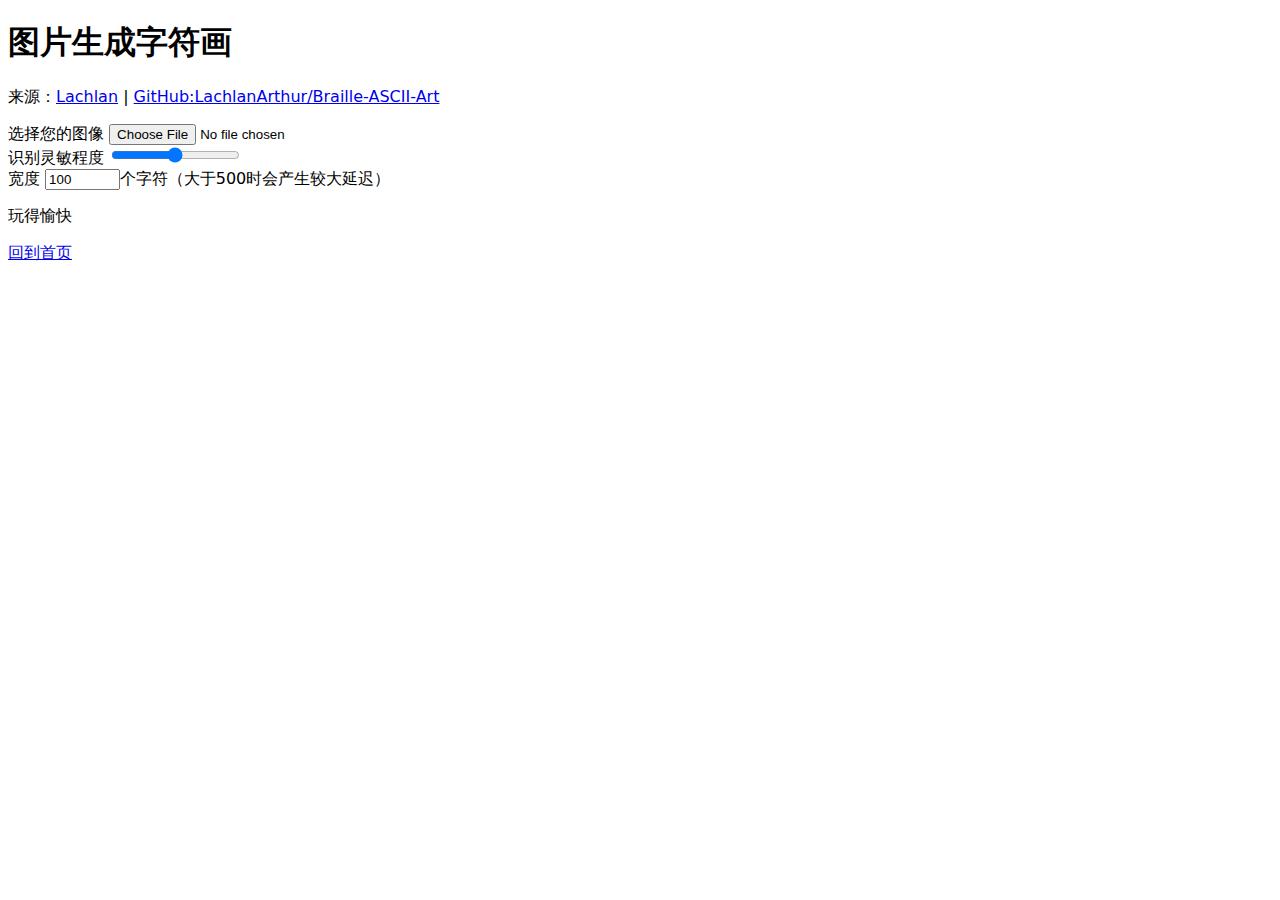
<file: webart/index.html>
<!DOCTYPE html>
<html lang="en">

<head>
	<meta charset="UTF-8">
	<meta name="viewport" content="width=device-width, initial-scale=1.0">
	<meta http-equiv="X-UA-Compatible" content="ie=edge">
	<title>字符画生成</title>
	<link rel="stylesheet" href="styles.css">
</head>

<body>

	<h1>图片生成字符画</h1>
	<p>来源：<a href="https://lach.la">Lachlan</a> | <a href="https://github.com/LachlanArthur/Braille-ASCII-Art">GitHub:LachlanArthur/Braille-ASCII-Art</a></p>

	<label for="filepicker">选择您的图像</label>
	<input type="file" id="filepicker" accept=".png,.jpeg,.jpg">
	<br>
	<label for="threshold">识别灵敏程度</label>
	<input type="range" id="threshold" min="0" max="255" value="127">
	<br>
	<label for="width">宽度</label>
	<input type="number" id="width" value="100" step="10">个字符（大于500时会产生较大延迟）
	<div id="output" contenteditable="true"></div>
	<p>玩得愉快</p>
	<a href="../index.html">回到首页</a>
	<script src="dist/index.js" type="module"></script>

</body>

</html>
</file>
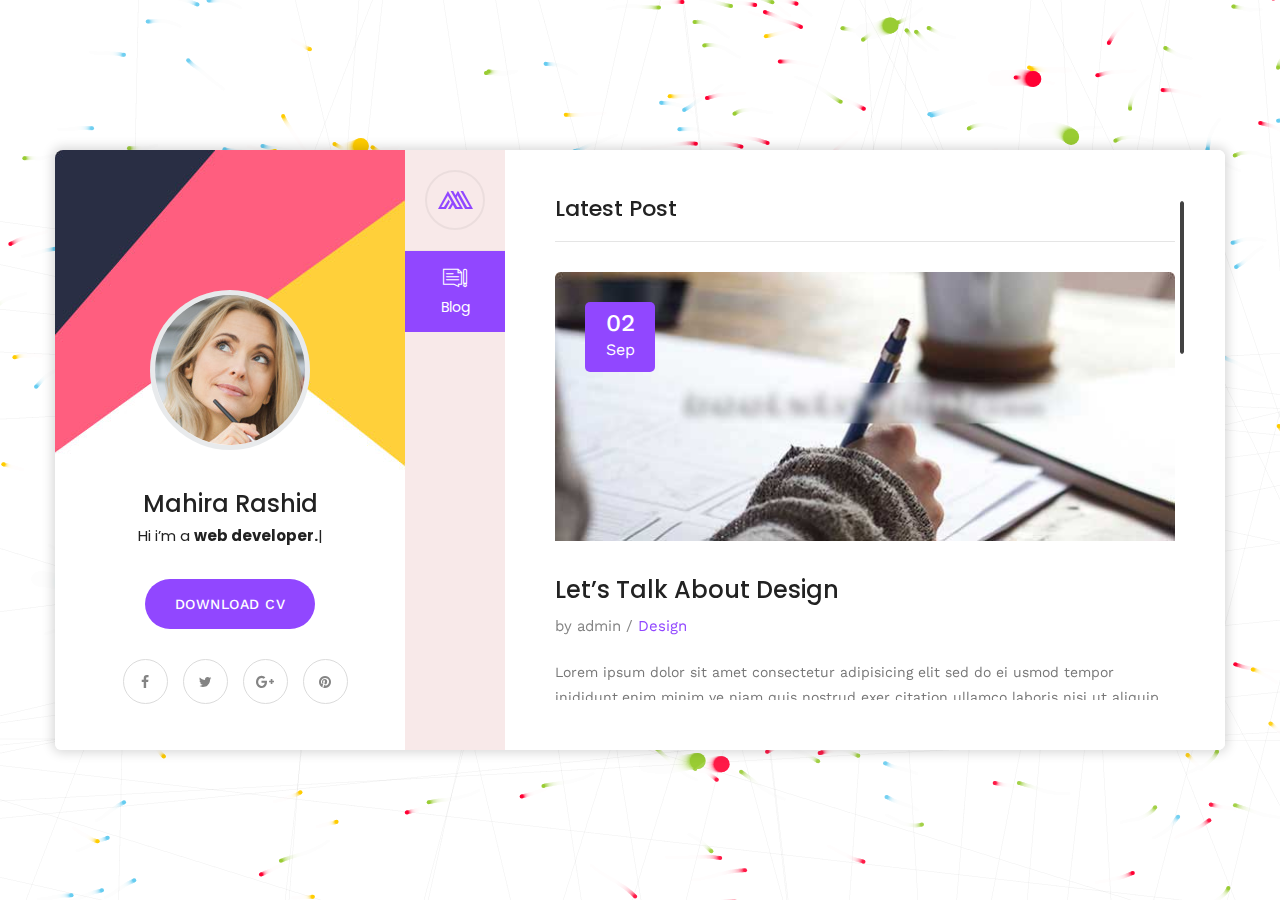
<file: blog-single.html>
﻿<!DOCTYPE html>
<html lang="en">
<head>
<meta charset="utf-8">
<title>Mahira | VCard | CV HTML Template</title>
<!-- Stylesheets -->
<link href="css/bootstrap.css" rel="stylesheet">
<link href="css/style.css" rel="stylesheet">
<link href="css/responsive.css" rel="stylesheet">

<!--Favicon-->
<link rel="shortcut icon" href="images/favicon.png" type="image/x-icon">
<link rel="icon" href="images/favicon.png" type="image/x-icon">
<!-- Responsive -->
<meta http-equiv="X-UA-Compatible" content="IE=edge">
<meta name="viewport" content="width=device-width, initial-scale=1.0, maximum-scale=1.0, user-scalable=0">
<!--[if lt IE 9]><script src="js/html5shiv.js"></script><![endif]-->
<!--[if lt IE 9]><script src="js/respond.js"></script><![endif]-->
</head>

<body>

<div class="page-wrapper default-version">
 	
    <!-- Preloader -->
    <div class="preloader"></div>

    <div class="page-background">
        <div class="image-1"><img src="images/icons/shape/icon-1.png" class="now-in-view" alt=""></div>
        <div class="image-7"><img src="images/icons/shape/icon-7.png" class="now-in-view" alt=""></div>
        <canvas id="canvas"></canvas>
    </div>

    <!-- Mobile menu -->
    <div class="mobile-menu">
        <div class="container">
            <!--Nav Outer-->
            <div class="nav-outer clearfix">
                <div class="logo"><a href="index.html"><img src="images/logo.png" alt=""></a></div>
                <!-- Main Menu -->
                <nav class="main-menu">
                    <div class="navbar-header">
                        <!-- Toggle Button -->      
                        <button type="button" class="navbar-toggle" data-toggle="collapse" data-target=".navbar-collapse">
                            <span class="icon-bar"></span>
                            <span class="icon-bar"></span>
                            <span class="icon-bar"></span>
                        </button>
                    </div>
                    
                    <div class="navbar-collapse collapse scroll-nav clearfix">
                        <ul class="navigation clearfix">
                            
                            <li class="current"><a href="#home">Home</a></li>
                            <li><a href="#about">About</a></li>
                            <li><a href="#resume">Resume</a></li>
                            <li><a href="#services">Services</a></li>
                            <li><a href="#work">Works</a></li>
                            <li><a href="#blog">Blog</a></li>
                            <li><a href="#contact">Contact</a></li>

                         </ul>
                    </div>
                </nav>
                <!-- Main Menu End-->                        
            </div>
            <!--Nav Outer End-->            
        </div>
    </div>
 	
    <div class="card-outer">
        <div class="scroll-box">
            <div class="container" data-animation-in="fadeInLeft" data-animation-out="fadeOutLeft">
                <div class="card-wrapper">
                    <div class="author-info" style="background-image:url(images/background/3.jpg)">
                        <div class="image"><img src="images/resource/user.png" alt=""></div>
                        <div class="author">
                            <h3>Mahira Rashid</h3>
                            <div class="designation">
                                Hi i’m
                                <div class="typing-title">
                                    <p>a <strong>web developer.</strong></p>
                                    <p>a <strong>web Designer.</strong></p>
                                    <p>a <strong>photographer.</strong></p>
                                </div>
                                <span class="typed-title"></span>
                            </div>
                        </div>
                        <div class="link-btn">
                            <a href="#" class="theme-btn btn-style-one">Download CV</a>
                        </div>
                        <ul class="social-icon-two">
                            <li><a href="#"><span class="fa fa-facebook"></span></a></li>
                            <li><a href="#"><span class="fa fa-twitter"></span></a></li>
                            <li><a href="#"><span class="fa fa-google-plus"></span></a></li>
                            <li><a href="#"><span class="fa fa-pinterest"></span></a></li>
                        </ul>
                    </div>
                    <div class="card-inner-box offsetleft">
                        <header class="header">
                            <ul class="main-menu">
                                <li class="home"><a class="logo" href="index.html"><img src="images/logo.png" alt=""></a></li>
                                <li class="active"><a href="#blog"><i class="flaticon-blog"></i>Blog</a></li>
                            </ul>
                        </header>

                        <!-- card item -->
                        <div class="card-blog single-post card-item active" id="blog" style="background-image:url(images/background/2.jpg)">
                            <div class="card-inner">
                                <h4 class="title">Latest Post</h4>
                                <div class="news-block">
                                    <div class="inner-box">
                                        <div class="image">
                                            <img src="images/resource/blog-1.jpg" alt="">
                                        </div>
                                        <div class="date"><strong>02</strong> <br>Sep</div>
                                        <div class="lower-content">
                                            <h4>Let’s Talk About Design</h4>
                                            <div class="post-meta">by admin  /  <span>Design</span></div>
                                            <div class="text">
                                                <p>Lorem ipsum dolor sit amet consectetur adipisicing elit sed do ei usmod tempor inididunt.enim minim ve niam quis nostrud exer citation ullamco laboris nisi ut aliquip ex commodo conse inquat duis aute irure dolor.cepteur sint occaecat cupidatat non proident sunt culpa qui officia deserunt.</p>
                                                <p>Enim ipsam voluptatem quia voluptas sit aspernatur aut odit aut fugit sed quia consequuntur. magni dolores eos ratione voluptatem sequinesc. neque porro quisquam est qui dolorem ipsum quia dolor sit amet consectetur.</p>
                                            </div>
                                        </div>
                                    </div>
                                </div>
                                <!-- share box -->
                                <ul class="share-box">
                                    <li><strong>Tags:</strong></li>
                                    <li><a href="#">Idea,</a></li>
                                    <li><a href="#">Service,</a></li>
                                    <li><a href="#">Growth</a></li>
                                </ul>
                                <!-- Comments Area -->
                                <div class="comments-area">
                                    <div class="group-title"><h2>02 Comments</h2></div>
                                    
                                    <!--Comment Box-->
                                    <div class="comment-box">
                                        <div class="comment">
                                            <div class="author-thumb"><img src="images/resource/author-2.jpg" alt=""></div>
                                            <div class="comment-inner">
                                                <div class="comment-info clearfix"><strong>Neil Roberts</strong><div class="comment-time">26 Nov,2018 At 8:30am</div></div>
                                                <div class="text">Bring to the table win-win survival strategies to ensure proactive domination. At the end of the day, going forward</div>
                                                <a class="comment-reply" href="#"><span class="icon fa fa-mail-reply"></span> Reply</a>
                                            </div>
                                        </div>
                                    </div>
                                    
                                    <!--Comment Box-->
                                    <div class="comment-box">
                                        <div class="comment">
                                            <div class="author-thumb"><img src="images/resource/author-3.jpg" alt=""></div>
                                            <div class="comment-inner">
                                                <div class="comment-info clearfix"><strong>Edward Chapman</strong><div class="comment-time">26 Nov,2018 At 8:30am</div></div>
                                                <div class="text">Bring to the table win-win survival strategies to ensure proactive domination. At the end of the day, going forward</div>
                                                <a class="comment-reply" href="#"><span class="icon fa fa-mail-reply"></span> Reply</a>
                                            </div>
                                        </div>
                                    </div>
                                    
                                </div>
                                <!-- Contact Form -->
                                <div class="contact-form">
                                    <!--Comment Form-->
                                    <form method="post" action="sendemail.php" id="contact-form">
                                        <div class="row clearfix">
                                            
                                            <div class="col-md-6 form-group">
                                                <input type="text" name="username" placeholder="Name" required>
                                            </div>
                                            
                                            <div class="col-md-6 form-group">
                                                <input type="email" name="email" placeholder="Email" required>
                                            </div>

                                            <div class="col-lg-12 col-md-12 form-group">
                                                <textarea name="message" placeholder="Message"></textarea>
                                            </div>
                                            
                                            <div class="col-lg-12 col-md-12 form-group">
                                                <button class="theme-btn btn-style-two" type="submit" name="submit-form">Submit Now </button>
                                            </div>
                                            
                                        </div>
                                    </form>
                                        
                                </div>
                                <!--End Contact Form -->
                            </div>
                        </div>
                        <!-- end item -->

                    </div>
                </div>
                    
            </div>
        </div>
            
    </div>

</div>
<!--End pagewrapper-->


<script src="js/jquery.js"></script> 

<script src="js/bootstrap.min.js"></script>
<script src="js/jquery.mCustomScrollbar.concat.min.js"></script>
<script src="js/owl.js"></script>
<script src="js/wow.js"></script>
<script src="js/appear.js"></script>
<script src="js/jquery.fancybox.js"></script>
<script src="js/element-in-view.js"></script>
<script src="js/knob.js"></script>
<script src="js/validate.js"></script>
<script src="js/mousemoveparallax.js"></script>
<script src="js/pagenav.js"></script>
<script src="js/jquery-type.js"></script>
<script src="js/particle-alone.js"></script>
<script src="js/jquery.nicescroll.min.js"></script>
<script src="js/script.js"></script>

<!--Google Map APi Key-->
<script src="http://ditu.google.cn/maps/api/js?key=AIzaSyATY4Rxc8jNvDpsK8ZetC7JyN4PFVYGCGM"></script>
<script src="js/gmaps.js"></script>
<script src="js/map-script.js"></script>
<!--End Google Map APi-->

</body>
</html>
</file>
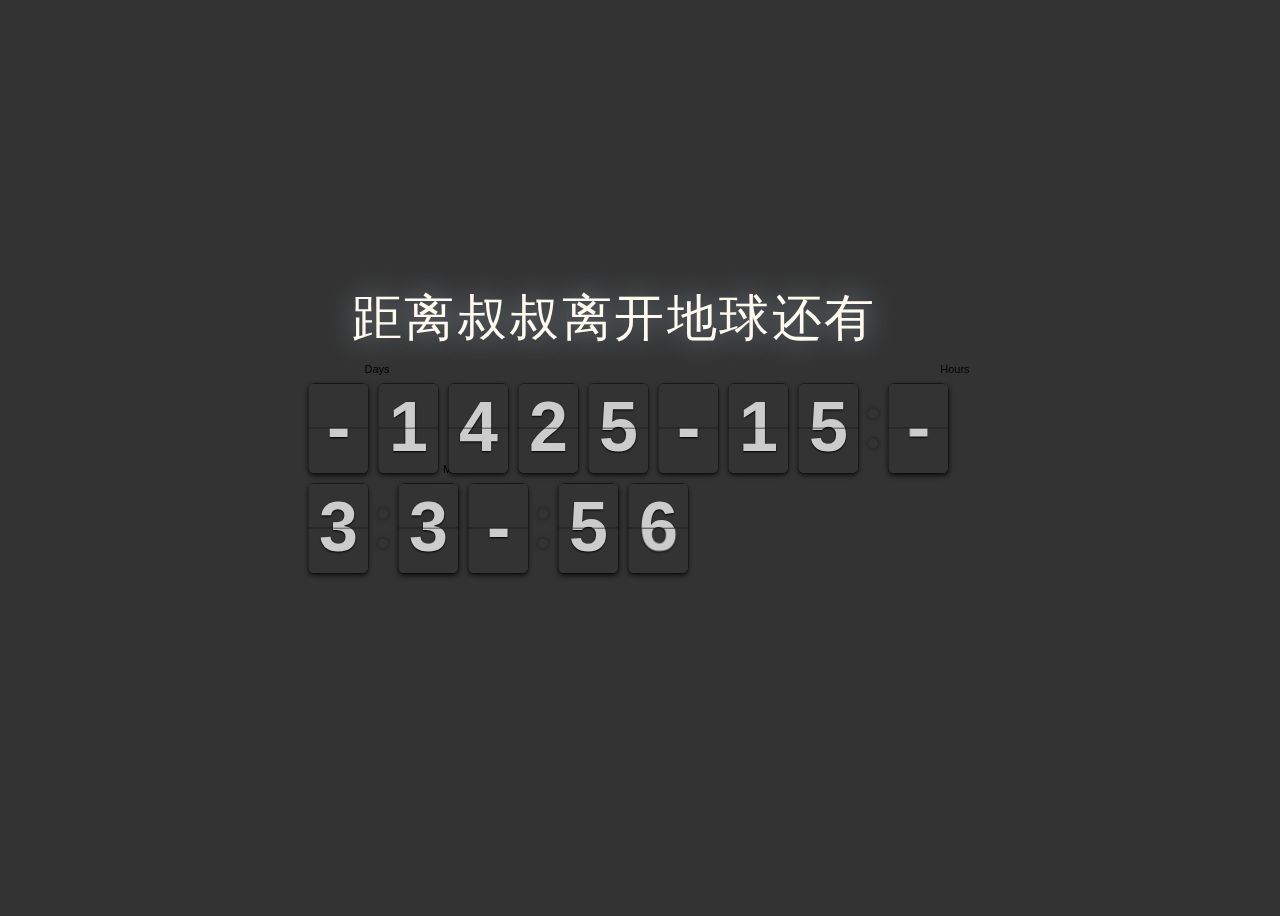
<file: clock/clock.html>
﻿<html>
 <head> 
  <link rel="stylesheet" href="./css/www.lookcos.cn.css" /> 
  <script src="./js/jquery.min.js"></script> 
  <script src="./js/www.lookcos.cn.js"></script> 
 </head> 
 <body scroll="no"> 
  <div id="clock"> 
   <p style="color:fffaf0;" class="time">距离叔叔离开地球还有</p> 
   <script type="text/javascript">
		var myDate = new Date();
		var	nowyear=myDate.getFullYear()+1;
		document.getElementById('te').innerHTML=nowyear; 
	</script> 
   <p class="date"> </p>
   <div class="clock" style="margin:2em;"></div> 
   <p></p> 
   <p><font face="arial" color="red"></font></p>
   <p class="Author"><font face="arial" color="red"></font></p>
   <p></p> 
  </div> 
  <script type="text/javascript">
		
		
			var clock;

			$(document).ready(function() {
				var myDate = new Date();
				var	year=2022,month=9,day=1;
			
				var currentDate = new Date();
				var futureDate = new Date(year, month-1, day, 8.5); 
				var diff = futureDate.getTime() / 1000 - currentDate.getTime() / 1000;
				clock = $('.clock').FlipClock(diff, {
					clockFace: 'DailyCounter',
					countdown: true
				});
			});
		</script>  
 </body>
</html>
</file>
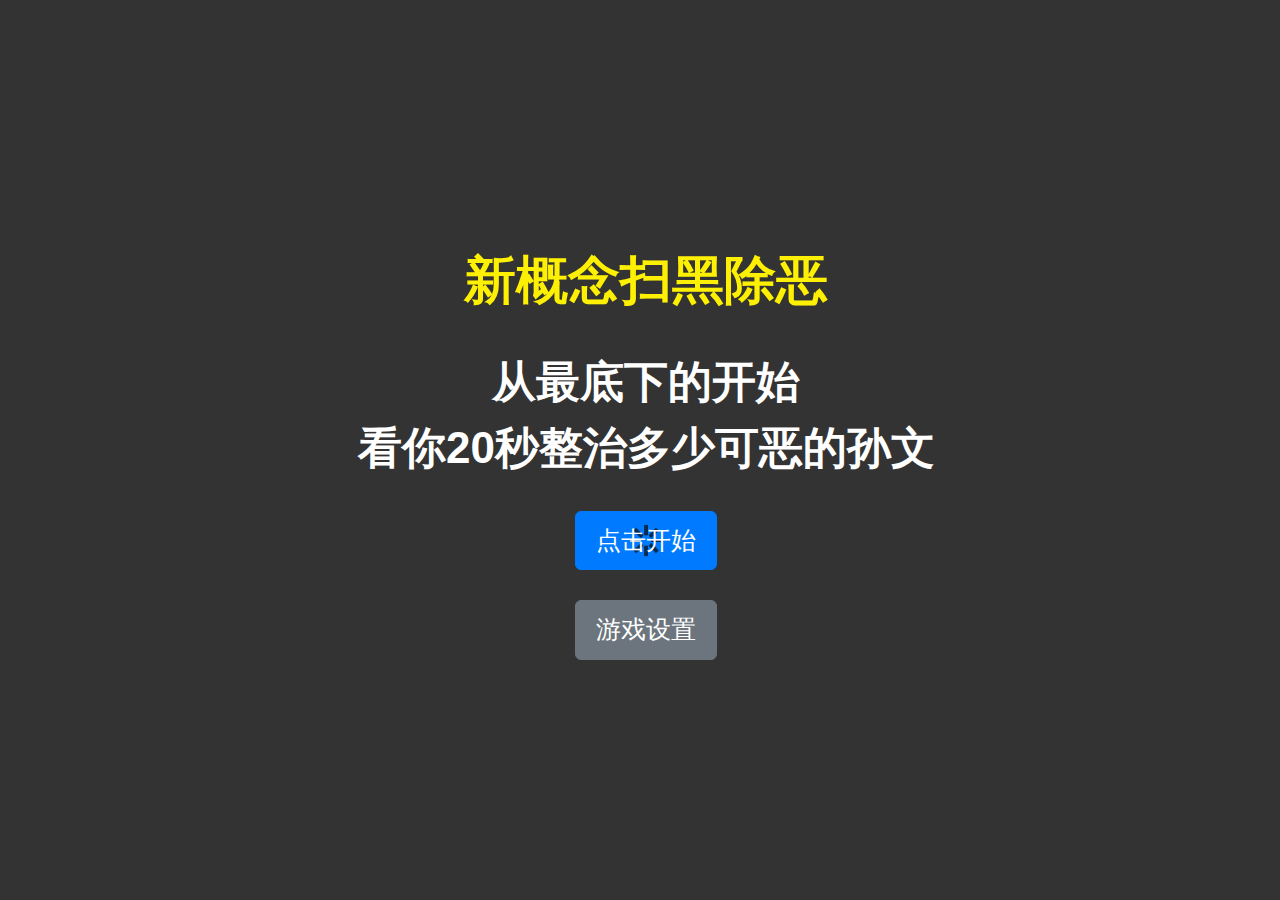
<file: kill/kill.html>
<!DOCTYPE html>
<html>

<head>
    <title>KO孙文！！！</title>
    <meta itemprop="name" content="KO孙文！！！" />
    <meta itemprop="description" content="新概念音游" />
    <meta charset="utf-8" />
    <meta name="viewport" content="initial-scale=1, user-scalable=no, minimum-scale=1.0, maximum-scale=1.0, width=device-width,target-densitydpi=device-dpi" />
    <link rel="stylesheet" href="https://stackpath.bootstrapcdn.com/bootstrap/4.3.1/css/bootstrap.min.css" integrity="sha384-ggOyR0iXCbMQv3Xipma34MD+dH/1fQ784/j6cY/iJTQUOhcWr7x9JvoRxT2MZw1T" crossorigin="anonymous">
    <link href="./static/index.css" rel="stylesheet" type="text/css">
    <script src="https://pv.sohu.com/cityjson?ie=utf-8"></script>
    <script src="https://code.createjs.com/1.0.0/createjs.min.js"></script>
    <script src="https://passport.cnblogs.com/scripts/jsencrypt.min.js"></script>
    <script src="./static/index.js"></script>
</head>

<body onLoad="init()" oncontextmenu=self.event.returnValue=false>
    <div id="GameScoreLayer" class="BBOX SHADE bgc1" style="display:none;">
        <div style="padding:5%;margin-top: 200px;background-color: rgba(125, 181, 216, 0.3);">
            <div id="GameScoreLayer-text"></div>
            <div id="GameScoreLayer-score" style="margin:10px 0;">得分</div>
            <div id="GameScoreLayer-bast">最佳</div>
            <button type="button" class="btn btn-secondary btn-lg" onclick="replayBtn()">重来</button>
            <button type="button" class="btn btn-secondary btn-lg" onclick="window.location.href='https://github.com/arcxingye/EatKano'">开源</button>
        </div>
    </div>
    </div>
    <div id="welcome" class="SHADE BOX-M">
        <div class="welcome-bg FILL"></div>
        <div class="FILL BOX-M" style="position:absolute;top:0;left:0;right:0;bottom:0;z-index:5;">
            <div style="margin:0 8% 0 9%;">
                <div style="font-size:2.6em; color:#FEF002;">新概念扫黑除恶</div><br />
                <div id="desc" style="display: block;font-size:2.2em; color:#fff; line-height:1.5em;">
                    从最底下的开始<br />
                    看你20秒整治多少可恶的孙文<br />
                </div>
                <br />
                <div id="btn_group" style="display: block;">
                    <button type="button" id="ready-btn" class="btn btn-primary loading btn-lg">点击开始</button>
                    <br /><br />
                    <button type="button" class="btn btn-secondary btn-lg" onclick="show_setting()">游戏设置</button>
                </div>
                <div id="setting" style="display: none;">
                    <div class="container mb-3">
                        <input type="button" class="btn btn-secondary btn-lg" onclick="getClickBeforeImage()" value="设置点击前的图" style="left: 0">
                        <input type="file" id="click-before-image" accept="image/*" style="display: none;" onchange="saveClickBeforeImage()">
                        <input type="button" class="btn btn-secondary btn-lg" onclick="getClickAfterImage()" value="设置点击后的图" style="right: 0">
                        <input type="file" id="click-after-image" accept="image/*" style="display: none;" onchange="saveClickAfterImage()">
                    </div>
                    <div class="input-group mb-3">
                        <div class="input-group-prepend">
                            <span class="input-group-text" id="basic-addon1">标题</span>
                        </div>
                        <input type="text" id="title" class="form-control" placeholder="吃掉小鹿乃">
                    </div>
                    <div class="input-group mb-3">
                        <div class="input-group-prepend">
                            <span class="input-group-text" id="basic-addon1">按键</span>
                        </div>
                        <input type="text" id="keyboard" class="form-control" maxlength=4 placeholder="默认为DFJK">
                    </div>
                    <!-- 此为无排行榜版本，隐藏了名字留言 -->
                    <div class="input-group mb-3" style="display: none;">
                        <div class="input-group-prepend">
                            <span class="input-group-text" id="basic-addon1">名字</span>
                        </div>
                        <input type="text" id="username" class="form-control" maxlength=8 placeholder="用于纪录排行(特殊字符会被过滤)">
                    </div>
                    <div class="input-group mb-3" style="display: none;">
                        <div class="input-group-prepend">
                            <span class="input-group-text" id="basic-addon1">留言</span>
                        </div>
                        <input type="text" id="message" class="form-control" maxlength=50 placeholder="禁广告/脏话(本项可不填)">
                    </div>
                    <button type="button" class="btn btn-secondary btn-lg" onclick="show_btn();save_cookie();">完成</button>
                </div>
            </div>
        </div>
    </div>
</body>

</html>
</file>
<file: webart/styles.css>
body {
	font-family: -apple-system, system-ui, BlinkMacSystemFont, "Segoe UI", "Roboto", "Helvetica Neue", Arial, sans-serif;
}

#width {
	width: 5em;
}

#output {
	font: normal 12px/1.1em monospace;
	display: none;
	margin: 1em 0;
	white-space: nowrap;
}

	#output > span {
		display: inline-block;
		width: 0.5em;
	}
</file>
<file: css/responsive.css>
@media only screen and (max-width: 1900px){

	.page-wrapper{
		overflow:hidden;
	}
}


@media only screen and (min-width: 1200px){
	.container {
		padding: 0px;
	}
}

@media only screen and (max-width: 1200px){

}

@media only screen and (max-width: 1199px) and (min-width: 768px){
	.author-info {
		left: 15px;
	}
}

@media only screen and (max-width: 1199px){
	.main-menu .navbar-collapse {
	   max-height:300px;
	   float:none;
	   width:100%;
	   padding:10px 0px 0px;
	   border:none;
	   margin:0px 0px 15px;
	   -ms-border-radius:3px;
	   -moz-border-radius:3px;
	   -webkit-border-radius:3px;
	   -o-border-radius:3px;
	   border-radius:3px;
	   box-shadow:none;
	}

	.main-menu .collapse.in,
	.main-menu .collapsing{
		padding:10px 0px 0px;
		border:none;
		margin:0px 0px 15px;
		-ms-border-radius:3px;
		-moz-border-radius:3px;
		-webkit-border-radius:3px;
		-o-border-radius:3px;
		border-radius:3px;
		box-shadow:none;	
		background: #333;
	}

	.main-menu .navbar-header{
		position:relative;
		float:none;
		display:block;
		width:100%;
		right:0px;
		padding: 10px 0;
		text-align: right;
	}
	
	.main-menu .navbar-header .navbar-toggle{
		display:inline-block;
		z-index:20;
		border:1px solid #9147ff;
		float:none;
		margin:0px 0px 0px 0px;
		border-radius:0px;
		background:#9147ff;
	}
	
	.main-menu .navbar-header .navbar-toggle .icon-bar{
		background:#ffffff;	
	}
	
	.main-menu .navbar-collapse > .navigation{
		margin:0px !important;
		width:100% !important;
		border-top:none;
		padding: 15px 0;
		background: #333;
	}
	
	.main-menu .navbar-collapse > .navigation > li{
		margin:0px !important;
		float:none !important;
		padding:0px !important;
		width:100%;
	}
	
	.main-menu .navigation > li > a,
	.main-menu .navigation > li > ul:before{
		border:none;	
	}
	
	.main-menu .navbar-collapse > .navigation > li > a{
		padding:10px 10px !important;
		border:none !important;
		font-size: 16px !important;
		font-weight: 500;
	}
	
	.main-menu .navigation li.dropdown > a:after,
	.main-menu .navigation > li.dropdown > a:before,
	.main-menu .navigation > li > ul > li > a::before,
	.main-menu .navigation > li > ul > li > ul > li > a::before{
		color:#ffffff !important;
		right:15px;
		font-size:16px;
		display:none !important;
	}
	
	.main-menu .navbar-collapse > .navigation > li > ul,
	.main-menu .navbar-collapse > .navigation > li > ul > li > ul{
		position:relative;
		border:none;
		float:none;
		visibility:visible;
		opacity:1;
		display:none;
		margin:0px;
		left:auto !important;
		right:auto !important;
		top:auto !important;
		padding:0px;
		outline:none;
		width:100%;
		background:#333333;
		-webkit-border-radius:0px;
		-ms-border-radius:0px;
		-o-border-radius:0px;
		-moz-border-radius:0px;
		border-radius:0px;
		transition:none !important;
		-webkit-transition:none !important;
		-ms-transition:none !important;
		-o-transition:none !important;
		-moz-transition:none !important;
	}
		
	.main-menu .navbar-collapse > .navigation > li > ul,
	.main-menu .navbar-collapse > .navigation > li > ul > li > ul{
		border-top:1px solid rgba(255,255,255,1) !important;	
	}
	
	.main-menu .navbar-collapse > .navigation > li,
	.main-menu .navbar-collapse > .navigation > li > ul > li,
	.main-menu .navbar-collapse > .navigation > li > ul > li > ul > li{
		border-bottom:none;
		opacity:1 !important;
		top:0px !important;
		left:0px !important;
		visibility:visible !important;
	}
	
	.main-menu .navbar-collapse > .navigation > li > ul > li:first-child,
	.main-menu .navbar-collapse > .navigation > li > ul > li > ul > li:first-child{
		border-top:none !important;	
	}
	
	.main-menu .navbar-collapse > .navigation > li:first-child{
		border:none;	
	}
	
	.main-menu .navbar-collapse > .navigation > li > a,
	.main-menu .navbar-collapse > .navigation > li > ul > li > a,
	.main-menu .navbar-collapse > .navigation > li > ul > li > ul > li > a{
		padding: 10px 25px !important;
		line-height:22px;
		color:#ffffff;
		background:#333333;
		text-align:left;
		display: block;
	}
	
	.main-menu .navbar-collapse > .navigation > li > a:hover,
	.main-menu .navbar-collapse > .navigation > li > a:active,
	.main-menu .navbar-collapse > .navigation > li > a:focus{
		background:#9147ff;
	}
	
	.main-menu .navbar-collapse > .navigation > li:hover > a,
	.main-menu .navbar-collapse > .navigation > li > ul > li:hover > a,
	.main-menu .navbar-collapse > .navigation > li > ul > li > ul > li:hover > a,
	.main-menu .navbar-collapse > .navigation > li.current > a,
	.main-menu .navbar-collapse > .navigation > li.current-menu-item > a{
		background:#333333;
		color:#9147ff !important;
	}
	
	.main-menu .navbar-collapse > .navigation li.dropdown .dropdown-btn,
	.header-style-two .nav-outer .btn-outer{
		display:block;
	}
	
	.main-menu .navbar-collapse > .navigation li.dropdown:after,
	.main-menu .navigation > li > ul:before,
	.main-slider .bordered-layer,
	.featured-block-two .inner-box .number,
	.testimonial-section .owl-nav,
	.main-slider .text br{
		display:none !important;	
	}
	
	.fixed-header .info-options,
	.testimonial-section .owl-carousel{
		padding:0px !important;
	}
	.navbar-collapse.collapse {
		display: none !important;
	}
	.navbar-collapse.collapse.in {
		display: block !important;
	}
	.navbar-collapse.collapse {
	    height: auto!important;
	    padding-bottom: 0;
	    overflow-y: scroll !important;
	    overflow-x: visible!important;
	}
	
	/**/
	.card-outer .card-wrapper {
	    background: transparent;
	}
	.default-version .card-outer .card-wrapper {
		box-shadow: none;
	}
	.parallax-container {
		display: none;
	}
	.card-outer {
		position: relative;
		display: block;
		padding-top: 15px;
	}
	.card-outer .card-inner-box.offsetleft {
		margin-left: 0px;
	}
	.author-info {
		position: relative;
		display: none;
	}
	.card-inner-box .card-item {
	    left:  0!important;
	    position: relative;
	    background-color: #fff;
	    padding-left: 0;
	    padding-right: 0;
	    max-width: 100%;
	}

	.header {
		display: none;
	    bottom:  inherit;
	    background: white;
	    top: 8px;
	}

	.header ul li a.logo {margin: 0;height:  inherit;width:  inherit;border-radius:  inherit;line-height: 61px;padding: 9.5px 0px;border:  0px;}

	.header ul li {
	    border-bottom: 0px;
	    display:  inline-block;
	    vertical-align:  middle;
	    margin-bottom: 5px;
	}

	.header ul li:before {
	    display: none;
	}

	.header ul li.active a.logo {
	    background-color: #f8e9e9;
	}
	.card-outer .card-inner-box {
		margin-top: 65px;
		background: transparent;
		
	}
	.card-outer .card-inner-box.offsetleft {
		transform: translate(0px);
	}
	.card-inner-box .card-item {
	    opacity: 1 !important;
	    visibility: visible !important;
	    z-index: 10;
	    animation-name: none;
	    border-top-left-radius: 6px !important;
	    border-bottom-left-radius: 6px !important;
	}
	.page-background #canvas {
		display: none;
	}
	.contact-form {
	    position: relative;
	}
	.mobile-menu {
		display: block;
	}
	.card-item .card-inner {
		overflow: visible !important;
	}

}

@media only screen and (max-width: 767px){

}

@media only screen and (max-width: 500px){
	.news-block .date {
		top: 0;
		left: 0;
	}
}
</file>
<file: kill/static/index.css>
body {
    font-family: "Helvetica Neue", Helvetica, STHeiTi, sans-serif;
    margin: 0;
    padding: 0;
}

.loading {
    background-image: url("[data-uri]");
    background-repeat: no-repeat;
    background-position: center center;
    background-size: auto 60%;
}

.start_btn{
    display:inline-block;
    margin:0 auto;
    width:8em;
    height:1.7em;
    line-height:1.7em;
    font-size:2.2em;
    color:#fff;
}

.SHADE {
    top: 0;
    left: 0;
    width: 100%;
    bottom: 0;
    z-index: 11;
}

.BOX-V {
    box-orient: vertical;
    -webkit-box-orient: vertical;
    -moz-box-orient: vertical;
    -ms-flex-direction: column;
}

.BOX-D {
    box-align: end;
    box-pack: center;
    -webkit-box-align: end;
    -webkit-box-pack: center;
    -ms-flex-align: end;
    -ms-flex-pack: center;
}

.BOX-M {
    box-align: center;
    box-pack: center;
    -webkit-box-align: center;
    -webkit-box-pack: center;
    -ms-flex-align: center;
    -ms-flex-pack: center;
}

.BOX-S {
    display: block;
    box-flex: 1;
    -webkit-box-flex: 1;
    -moz-box-flex: 1;
    -ms-flex: 1;
}

.BOX,
.BOX-V,
.BOX-D,
.BOX-M,
.FOOTER {
    display: box;
    display: -webkit-box;
    display: -moz-box;
    display: -ms-flexbox;
}

.BBOX,
.BOX,
.APP-STAGE,
.INSET-STAGE,
.STAGE,
.PAGE-STAGE,
.PAGE,
.PAGE-BOX,
.INSET-PAGE,
.FOOTER {
    box-sizing: border-box;
    -webkit-box-sizing: border-box;
    -moz-box-sizing: border-box;
}


#welcome {
    background-color: rgba(0, 0, 0, .8);
    text-align: center;
    font-weight: bold;
    overflow: hidden;
}

.welcome-bg {
    position: absolute;
    top: 0;
    left: 0;
    right: 0;
    bottom: 0;
    background-size: 100% 100%;
    opacity: .4;
    overflow: hidden;
}

#GameTimeLayer {
    top: 1em;
    left: 0;
    width: 100%;
    text-align: center;
    color: rgb(233, 138, 131);
    font-size: 4em;
    text-shadow: 0 0 3px #fff, 0 0 3px #fff, 0 0 3px #fff;
    overflow: hidden;
}

#GameLayerBG {
    top: 0;
    left: 0;
    right: 0;
    bottom: 0;
    overflow: hidden;
    background: #fff;
}

.GameLayer {
    position: absolute;
    bottom: 0;
    left: 0;
}

.block {
    position: absolute;
    border-top: 1px solid #b8dfe6;
    background-repeat: no-repeat;
    background-position: center;
}

.t1,
.t2,
.t3,
.t4,
.t5 {
    background-size: auto 100%;
    background-image: url(./image/ClickBefore.png);
}

.tt1,
.tt2,
.tt3,
.tt4,
.tt5 {
    background-size: auto 86%;
    background-image: url(./image/AfterClicking.png);
}

.bl {
    border-left: 1px solid #b8dfe6;
}

@-ms-keyframes flash {
    0% {
        opacity: 1;
    }
    50% {
        opacity: 0;
    }
    100% {
        opacity: 1;
    }
}

@-webkit-keyframes flash {
    0% {
        opacity: 1;
    }
    50% {
        opacity: 0;
    }
    100% {
        opacity: 1;
    }
}

.flash {
    -webkit-animation: flash .2s 3;
    animation: flash .2s 3;
}

.bad {
    background-color: rgb(211, 91, 91);
    -webkit-animation: flash .2s 3;
    animation: flash .2s 3;
}

* {
    -webkit-tap-highlight-color: rgba(0, 0, 0, 0);
    -ms-tap-highlight-color: rgba(0, 0, 0, 0);
    -ms-user-select: none;
}

#GameScoreLayer {
    padding-top: 2em;
    font-size: 2em;
    font-weight: bold;
    color: #251c1c;
    text-align: center;
    overflow: hidden;
}

.share-icon {
    width: 1.7em;
    background-repeat: no-repeat;
    background-size: auto 100%;
}



#GameScoreLayer-btn .btn,
#GameScoreLayer-share .btn {
    text-align: center;
    font-size: 1.1em;
    color: rgba(0, 0, 0, 0.3);
    height: 2em;
    line-height: 2em;
}

.btn:active {
    opacity: 0.2;
}

#landscape {
    display: none;
}

#gameBody {
    position: relative;
    width: 640px;
    margin: 0 auto;
}

#share-wx {
    background: rgba(0, 0, 0, 0.8);
    position: absolute;
    top: 0px;
    left: 0px;
    width: 100%;
    z-index: 10000;
    display: none;
}
</file>
<file: css/style.css>
/* Mahira HTML Template*/

/************ TABLE OF CONTENTS ***************
1. Fonts
2. Reset
3. Global
4. Header
5. About
6. Resume
7. Services
8. Works
9. Blog
10. Contact
**********************************************/

/*** 

====================================================================
	Fonts
====================================================================

 ***/

@import url('https://fonts.googleapis.com/css?family=Poppins:400,500,600,700,800|Work+Sans:400,500,700');

/*font-family: 'Poppins', sans-serif;
font-family: 'Work Sans', sans-serif;*/

@import url('font-awesome.css');
@import url('flaticon.css');
@import url('animate.css');
@import url('owl.css');
@import url('jquery-ui.css');
@import url('jquery.fancybox.min.css');
@import url('jquery.mCustomScrollbar.min.css');
@import url('custom-animate.css');
@import url('multi-scroll.css');

/*** 

====================================================================
	Reset
====================================================================

 ***/

* {
	margin:0px;
	padding:0px;
	border:none;
	outline:none;
}

/*** 

====================================================================
	Global Settings
====================================================================

 ***/

body {
	font-size:15px;
	color:#777777;
	line-height:1.7em;
	font-weight:400;
	background:#ffffff;
	-webkit-font-smoothing: antialiased;
	-moz-font-smoothing: antialiased;
	font-family: 'Work Sans', sans-serif;
}

a{
	text-decoration:none;
	cursor:pointer;
	color:#fc6183;
}

a:hover,a:focus,a:visited{
	text-decoration:none;
	outline:none;
}

h1,h2,h3,h4,h5,h6 {
	position:relative;
	font-weight:normal;
	background:none;
	margin:0px;
	line-height:1.6em;
	font-family: 'Poppins', sans-serif;
}

textarea{
	overflow:hidden;
}

p{
	font-size: 14px;
	position:relative;
	line-height:1.8em;	
	margin-bottom: 0;
	color: #777777;
}

::-webkit-input-placeholder{color: inherit;}
::-moz-input-placeholder{color: inherit;}
::-ms-input-placeholder{color: inherit;}

.auto-container{
	position:static;
	max-width:1200px;
	padding:0px 15px;
	margin:0 auto;
}

.medium-container{
	max-width:850px;
}

.page-wrapper{
	position:relative;
	margin:0 auto;
	width:100%;
	min-width:300px;
	background-position: center;
	background-repeat: repeat;
}

.page-wrapper.bg-lines{
	background-image: url(../images/icons/line.png);
}


ul,li{
	list-style:none;
	padding:0px;
	margin:0px;	
}

.centered{
	text-align:center;	
}

.theme-btn{
	display:inline-block;
	letter-spacing: .5px;
	transition:all 0.3s ease;
	-moz-transition:all 0.3s ease;
	-webkit-transition:all 0.3s ease;
	-ms-transition:all 0.3s ease;
	-o-transition:all 0.3s ease;
}

/*Btn Style One*/
.btn-style-one{
	position:relative;
	font-size:14px;
	line-height:22px;
	text-align: center;
	padding:14px 30px;
	color:#ffffff;
	font-weight:500;
	text-transform: uppercase;
	letter-spacing:.5px;
	-webkit-border-radius: 40px;
	-moz-border-radius: 40px;
	-ms-border-radius: 40px;
	-o-border-radius: 40px;
	border-radius: 40px;
	background: #9147ff;
}

.btn-style-one:hover{
	color: #fff;
	background: #222;
}

/*Btn Style two*/
.btn-style-two{
	position:relative;
	font-size:14px;
	line-height:22px;
	text-align: center;
	padding: 13px 30px;
	color:#222;
	font-weight:500;
	text-transform: uppercase;
	letter-spacing:.5px;
	-webkit-border-radius: 40px;
	-moz-border-radius: 40px;
	-ms-border-radius: 40px;
	-o-border-radius: 40px;
	border-radius: 40px;
	background: transparent;
	border: 1px solid #d9d9d9;
}

.btn-style-two:hover{
	color: #ffffff;
	background: #9147ff;
	border-color: #9147ff;
}


/*Social Icon One*/

.social-icon-one{
	position:relative;
}

.social-icon-one li{
	position:relative;
	margin-left:10px;
	display:inline-block;
}

.social-icon-one li a{
	font-size:14px;
	color:#111111;
}

.social-icon-one li a:hover{
	color:#1d1d1d;
}

/*Social Icon two*/

.social-icon-two{
	position:relative;
}

.social-icon-two li{
	position:relative;
	margin-left:10px;
	display:inline-block;
}

.social-icon-two li a{
	font-size:14px;
	color: #848484;
	height:  45px;
	width:  45px;
	text-align:  center;
	line-height:  45px;
	border: 1px solid #dbdbdb;
	display:  inline-block;
	border-radius: 50%;
	transition: .5s ease;
}

.social-icon-two li a:hover{
	color:#fff;
	background-color: #9147ff;
}

.theme_color{
	color:#fc6183;	
}

.preloader{
	position:fixed;
	left:0px;
	top:0px;
	width:100%;
	height:100%;
	z-index:999999;
	background-color:#ffffff;
	background-position:center center;
	background-repeat:no-repeat;
	background-image:url(../images/icons/preloader.svg);
}

img{
	display:inline-block;
	max-width:100%;
	height:auto;	
}

/* page background */
.page-background {
	position: fixed;
    overflow: hidden;
    top: 0;
    left: 0;
    width: 100%;
    height: 100%;
	background-image: -moz-linear-gradient( 110deg, rgb(145,71,255) 0%, rgb(121,39,245) 100%);
    background-image: -webkit-linear-gradient( 110deg, rgb(145,71,255) 0%, rgb(121,39,245) 100%);
    background-image: -ms-linear-gradient( 110deg, rgb(145,71,255) 0%, rgb(121,39,245) 100%);
}

.page-background .image-1 {
	position: absolute;
	left: 0;
	top: 0;
}

.page-background .image-7 {
	position: absolute;
	right: 0;
	bottom: 0px;
}

/* parallax container */

.parallax-container {
    position: absolute;
    left: 0;
    top: 0;
    width: 100%;
    height: 100%;
}

.parallax-container .image-2 {
	position: absolute;
	left: 120px;
	top: 50%;
}

.parallax-container .image-3 {
	position: absolute;
	left: 50%;
	top: 90px;
}

.parallax-container .image-4 {
	position: absolute;
	right: 30%;
	top: 5px;
}

.parallax-container .image-5 {
	position: absolute;
	right: 150px;
	bottom: 50%;
}

.parallax-container .image-6 {
	position: absolute;
	left: 30%;
	bottom: 50px;
}


.card-outer {
    position: fixed;
    display: flex;
    flex-direction: row;
    flex-wrap: wrap;
    justify-content:  center;
    align-items:  center;
    height:  100%;
    width:  100%;
    top:  0;
    left:  0;
}

.card-outer .container {
	position: relative;
}


/*** 

====================================================================
	Header
====================================================================

 ***/

.header {
	position: absolute;
	left: 0;
	top: 0;
	bottom: 0;
	background-color: #f8e9e9;
	border-radius: 5px;
	transition: .5s ease;
	z-index: 99;
	overflow: hidden;
}

.card-outer .card-inner-box.offsetleft .header {
	border-radius: 0px;
}

.header ul {
	text-align: center;
}

.header ul li {
	position: relative;
	min-width: 100px;
	border-bottom: 1px solid #f0e2e2;
}

.header ul li:last-child {
	border-bottom: 0px;
}

.header ul li a.logo {
    border: 2px solid #ebdddd;
    border-radius: 50%;
    height: 60px;
    width: 60px;
    padding: 0 0;
    line-height: 54px;
    margin: 20px auto;
}

.header ul li.active a.logo {
	background-color: transparent;
}

.header ul li a {
	position: relative;
	color: #212121;
	padding: 15px 21px 12px;

	display:  block;
	font-size:  14px;
	font-family:  'Poppins', sans-serif;
	background: #f8e9e9;
	z-index: 99;
}

.header ul li:before {
	position: absolute;
	content: '';
	background-color: #9147ff;
	height: 50px;
	width: 50px;
	right: 10px;
	top: 15px;
	transform: rotate(45deg);
	transition:  .5s ease;
}

.header ul li.active:before {
	right: 0;
	z-index: 99;
}

.header ul li.home:before {
	display: none;
}

.header ul li a i {
	display:  block;
	color: #838383;
	font-size: 24px;
	margin-bottom: 3px;
}

.header ul li.active a {
    background: #9147ff;
    color: #fff;
}

.header ul li.active a i {
    color: #fff;
}

/* Mobile menu */

.mobile-menu {
    background: #fff;
    position: fixed;
    top: 0;
    left: 0;
    width: 100%;
    z-index: 9999;
    display: none;
    box-shadow: 0 0 40px rgba(0, 0, 0, 0.1);
}

.mobile-menu .nav-outer {
	position: relative;
}

.mobile-menu .logo {
    position: absolute;
    left: 0;
    top: 0;
    z-index: 99;
    border-right: 1px solid #ececec;
    padding: 13px 0;
    padding-right: 24px;
}

/*** 

====================================================================
	Card item
====================================================================

 ***/

.card-outer .card-wrapper {
	background-color: #fff;
	border-radius: 7px;
	overflow: hidden;
}

.card-outer .card-inner-box {
	position: relative;
	min-height: 600px;
	background-image: -moz-linear-gradient( 110deg, rgb(145,71,255) 0%, rgb(121,39,245) 100%);
	background-image: -webkit-linear-gradient( 110deg, rgb(145,71,255) 0%, rgb(121,39,245) 100%);
	background-image: -ms-linear-gradient( 110deg, rgb(145,71,255) 0%, rgb(121,39,245) 100%);
	transition: 1s ease;
}

.card-outer .card-inner-box.offsetleft {
	transition: .5s ease;
	transform: translate(350px);
}

.card-item {
    position: absolute;
    border-radius: 6px;
    border-top-left-radius: 0px;
    border-bottom-left-radius: 0px;
    top: 0;
    left: 100px;
    right: 0;
    bottom: 0;
    opacity: 0;
    visibility: hidden;
    z-index: 8;
    max-width: 720px;
}

.card-inner-box.active .card-item {
	border-top-left-radius: 0px;
	border-bottom-left-radius: 0px;
    background-repeat: no-repeat;
    background-position: right center;
}

.card-item .card-inner {
	height: 100%;
	transition: .5s ease;
}

.card-inner-box .card-home {
	text-align: center;
	left: 120px;
	background-position: center;
	background-repeat: no-repeat;
	background-size: cover;
	border-radius: 6px;
	max-width: 1050px;
	padding-top: 80px;
}

.card-item.active {
	opacity: 1;
	visibility: visible;
	z-index: 10;
	transition: visibility 1s linear, opacity 0.5s linear;
}

.card-item.hide-item {
	opacity: 0;
	visibility: hidden;
	z-index: 9;
}

.card-home .image {
	width: 160px;
	height: 160px;
	margin: 0 auto;
	margin-bottom: 25px;
	background: #fff;
	border-radius: 50%;
}

.card-home .image img {
	border: 5px solid rgba(31, 53, 67, 0.10);
	border-radius: 50%;
}

.card-home .author h3 {
	font-weight: 500;
	color: #222;
}

.card-home .author .designation {
	font-family: 'Poppins', sans-serif;
	font-size: 15px;
	margin-bottom: 25px;
	color: #222;
}

.card-home .text {
	font-size: 18px;
	max-width: 600px;
	margin: 0 auto;
	margin-bottom: 25px;
	color: #222;
}

.card-home .link-btn {
	margin-bottom: 20px;
}

.card-home .theme-btn {
	margin: 7px 10px;
	min-width: 180px;
}

/* author info */
.author-info {
	position: absolute;
	left: 0px;
	top: 0;
	bottom: 0;
	text-align: center;
	padding: 50px 15px;
	padding-top: 140px;
	min-width: 350px;
	border-bottom-left-radius: 6px;
	border-top-left-radius: 8px;
	background-repeat: no-repeat;
	background-position: center;
}

.author-info .image {
	width: 160px;
	height: 160px;
	border-radius: 50%;
	margin: 0 auto;
	margin-bottom: 35px;
	background: #fff;
}

.author-info .image img {
	border: 5px solid rgba(31, 53, 67, 0.10);
	border-radius: 50%;
}

.author-info .author h3 {
	font-weight: 500;
	color: #222;
}

.author-info .author .designation {
	font-family: 'Poppins', sans-serif;
	font-size: 15px;
	margin-bottom: 30px;
	color: #222;
}

.author-info .text {
	font-size: 18px;
	max-width: 600px;
	margin: 0 auto;
	margin-bottom: 30px;
	color: #222;
}

.author-info .link-btn {
	margin-bottom: 30px;
}

.author-info .theme-btn {
	margin: 0 10px;
}

/*** 

====================================================================
	About Us	
====================================================================

***/

.card-about {
	padding: 50px 50px;
}

.card-about .title {
	font-size: 22px;
	font-weight: 500;
	color: #222;
	margin-bottom: 20px;
}

.card-about .text {
	position: relative;
	margin-bottom: 20px;
}

.card-about .info-list {
	margin-bottom: 28px;
	padding-bottom: 20px;
	border-bottom: 1px solid #e5e5e5;
}

.card-about .list-style-one {
	position: relative;
}

.card-about .list-style-one li {
	position: relative;
	color: #848484;
	margin-bottom: 10px;
}

.card-about .list-style-one li strong {
	color: #222;
}

.skill-section .row{
	margin: 0 -60px;
}

.skill-section .skill-block{
	padding: 0 60px;
}

.skill-block{
	position: relative;
	margin-bottom: 30px;
	text-align:  left;
}

.skill-block .inner-box{
	position: relative;
	display:  inline-block;
}

.skill-block .graph-outer{
	position: relative;
	left: 0;
	top: 0;
	text-align: center;
	display: inline-block;
}

.skill-block .graph-outer .count-box{
    position: absolute;
    left: 0;
    top: 50%;
    width: 100%;
    font-size: 20px;
    color: #222222;
    font-weight: 300;
    line-height: 40px;
    margin-top: -20px;
}

.skill-block h3{
	position: relative;
	font-size: 15px;
	line-height: 1.2em;
	color: #222222;
	font-weight: 400;
	text-align:  center;
	font-family:  'Work Sans', sans-serif;
	margin-top: 5px;
}

.skill-block .sub-title{
	display: block;
	font-size: 12px;
	line-height: 18px;
	color: #00aeef;
	font-weight: 400;
	margin-top: 3px;
}

.skill-block .text{
	position: relative;	
	font-size: 18px;
	line-height: 28px;
	color: #555555;
	font-weight: 300;
	margin-top: 15px;
}


/*** 

====================================================================
	Resume Section
====================================================================

***/

.card-resume{
	padding: 50px 50px;
}

.card-resume .title {
    font-size: 22px;
    font-weight: 500;
    color: #222;
    margin-bottom: 15px;
    padding-bottom: 10px;
    border-bottom: 1px solid #e5e5e5;
    margin-top: -9px;
}

.card-resume .timeline-column{
	position:relative;
	margin-bottom: 40px;
}

.card-resume .timeline-column .inner{
	position:relative;
	padding-left: 13px;
	padding-bottom:2px;
}

.card-resume .timeline-column .inner:before{
	content:'';
	position:absolute;
	left: 12px;
	top: 60px;
	border-left:1px solid #d0d0d0;
	bottom: 0;
}

.card-resume .timeline-column .col-header{
	position:relative;
	padding-left: 22px;
	margin-bottom: 5px;
}

.card-resume .timeline-column .col-header h2{
	position:relative;
	font-size: 18px;
	color: #222;
	font-weight: 500;
	text-transform:capitalize;
	line-height:42px;
}

.dark-layout .card-resume .timeline-column .col-header h2{
	color:#ffffff;
}

.card-resume .timeline-column .col-header .icon-box{
	position:absolute;
	left: -26px;
	top: -4px;
}

.card-resume .timeline-column .col-header .icon-box .icon-inner{
	position:relative;
	width:52px;
	height:52px;	
}

.dark-layout .card-resume .timeline-column .col-header .icon-box .icon{
	color:#1e1e1e;	
}


.card-resume .timeline-column .col-header .icon-box .icon{
	position:relative;
	display:block;
	width:52px;
	height:52px;
	text-align:center;
	color:#9147ff;
	font-size:24px;
	line-height:52px;
	z-index:1;
}

.card-resume .timeline-column .timeline-block{
	position:relative;
	margin-bottom: 28px;
}

.card-resume .timeline-column .timeline-block:last-child{
	margin-bottom:0px;	
}

.card-resume .timeline-column .timeline-block .inner-box{
	position:relative;
	padding-left:30px;
}

.card-resume .timeline-column .timeline-block .date{
	position:relative;
	display:inline-block;
	margin-bottom: 9px;
	line-height:24px;
	font-size:14px;
	color:#222;
	font-weight:400;
	font-family: 'Poppins', sans-serif;
}

.card-resume .timeline-column .timeline-block .date span {
	color: #9147ff;
}

.card-resume .timeline-column .timeline-block h4{
	position: relative;
	font-size:16px;
	color:#333333;
	font-weight: 500;
	margin-bottom: 5px;
}

.card-resume .timeline-column .timeline-block h4:before{
	content:'';
	position:absolute;
	left: -37px;
	top:4px;
	width: 13px;
	height: 13px;
	border: 2px solid #9147ff;
	border-radius:50%;
	background:  #fff;
}

.card-resume .timeline-column .timeline-block .text{
	font-size:14px;
}

/*** 

====================================================================
	Services Section
====================================================================

***/

.card-services{
	padding: 50px 50px;
}

.card-services .title {
    font-size: 22px;
    font-weight: 500;
    color: #222;
    margin-bottom: 15px;
    padding-bottom: 20px;
    border-bottom: 1px solid #e5e5e5;
    margin-top: -9px;
}

.services-block {
	position: relative;
}

.services-block .inner-box {
	position: relative;
	padding-left: 95px;
	margin-top: 40px;
	min-height: 100px;
}

.services-block .icon-box {
	position: absolute;
	left: 0;
	top: 0;
	color: #9147ff;
	height: 75px;
	width: 75px;
	text-align: center;
	line-height: 73px;
	border: 1px solid #e5e5e5;
	font-size: 34px;
	border-radius: 50%;
	transition: .5s ease;
}

.services-block .icon-box span {
	position: relative;
}

.services-block:hover .icon-box {
	border-color: #9147ff;
	color: #fff;
}

.services-block .icon-box:before {
	position: absolute;
	content: '';
	background-color: #9147ff;
	left: 0;
	top: 0;
	bottom: 0;
	right: 0;
	border-radius: 50%;
	transform: scale(0);
	transition: .5s ease;
}

.services-block:hover .icon-box:before {
	transform: scale(1);
}

.services-block h4 {
	position: relative;
	font-size: 18px;
	margin-bottom: 10px;
}

.services-block h4 a {
	color: #222;
}

.services-block .text {
	margin-bottom: 10px;
}


/*** 

====================================================================
	Projects Section
====================================================================

***/

.card-projects {
	padding: 50px 50px;
}

.card-projects .title {
    font-size: 22px;
    font-weight: 500;
    color: #222;
    margin-bottom: 30px;
    padding-bottom: 15px;
    border-bottom: 1px solid #e5e5e5;
    margin-top: -9px;
}

.projects-block {
    position: relative;
    margin-bottom: 30px;
}

.projects-block .inner-box {
    position: relative;
}

.projects-block .image img {
    width: 100%;
    transition: .5s ease;
}

.projects-block:hover .image img {
	transform: scale(1.15);
}

.projects-block .image::before {
    background: rgba(145, 71, 255, 0.90);
    bottom: 0px;
    content: "";
    left: 0px;
    opacity: 0;
    position: absolute;
    right: 0px;
    top: 0px;
    z-index: 9;
    transition: all 0.4s ease-in-out 0s;
}

.projects-block:hover .image::before {
    opacity: 1;
}

.projects-block .image {
    position: relative;
    border-radius:  5px;
    overflow:  hidden;
}

.projects-block .overlay a {
    background: rgba(255, 255, 255, 1) none repeat scroll 0 0;
    border-radius: 50%;
    color: #9147ff;
    font-size: 20px;
    height: 60px;
    line-height: 60px;
    opacity: 0;
    position: absolute;
    text-align: center;
    transform: translateX(-50%) translateY(-50%) scale(0.6);
    transition: all 0.4s ease 0s;
    width: 60px;
}

.projects-block .overlay a:hover {
    background: rgba(255, 255, 255, .8) none repeat scroll 0 0;
    color: #000;
}

.projects-block:hover .overlay a {
    opacity: 1;
    transform: translateX(-50%) translateY(-50%) scale(1);
}

.projects-block .overlay {
    left: 0;
    opacity: 0;
    position: absolute;
    right: 0;
    text-align: center;
    top: 50%;
    transform: translateY(-50%);
    transition: all 0.5s ease 0s;
    z-index: 10;
}

.projects-block:hover .overlay {
    opacity: 1;
}

.projects-block .caption-title {
    bottom: 20px;
    left: 20px;
    opacity: 0;
    position: absolute;
    transition: all 0.3s ease-in-out 0s;
    z-index: 12;
}

.projects-block:hover .caption-title {
    opacity: 1;
}

.projects-block .caption-title h3 {
    color: #fff;
    font-size: 20px;
    font-weight: 500;
    text-transform: capitalize;
    transform: translateY(15px);
    transition: all 0.4s ease-in-out 0s;
}

.projects-block .caption-title h3 a {
    color: #fff;
}

.projects-block:hover .caption-title h3,
.projects-block:hover .caption-title span {
    transform: translateX(0px);
}

.projects-block .caption-title span {
    color: #fff;
    display: inline-block;
    font-size: 15px;
    line-height: 16px;
    transform: translateY(15px);
    transition: all 0.4s ease-in-out 0s;
    text-transform: capitalize;
}

.projects-block .caption-title-two {
    padding-top: 15px;
    padding-left:  20px;
    padding-bottom:  20px;
    box-shadow: 0 0 20px 1px #0000001f;
}

.projects-block .caption-title-two h3 a {
    color: #222;
    font-size: 20px;
    font-weight: 500;
    text-transform: capitalize;
}

.projects-block .caption-title-two span {
    font-size: 15px;
    line-height: 16px;
    font-weight: 500;
    text-transform: capitalize;
}

/*** 

====================================================================
	Blog Section
====================================================================

***/

.card-blog {
	padding: 50px 50px;
}

.card-blog .title {
    font-size: 22px;
    font-weight: 500;
    color: #222;
    margin-bottom: 30px;
    padding-bottom: 15px;
    border-bottom: 1px solid #e5e5e5;
    margin-top: -9px;
}

.news-block {
	position: relative;
	margin-bottom: 26px;
}

.news-block .image {
	position: relative;
}

.news-block .image img {
	border-top-left-radius: 5px;
	border-top-right-radius: 5px;
	width: 100%;
}


.news-block .image:before {
    background: rgba(0, 0, 0, 0.75);
    content: "";
    opacity: 0;
    position: absolute;
    top: 0px;
    left: 0px;
    width: 100%;
    height: 0%;
    transition: all 0.4s ease-in-out 0s;
}

.single-post .news-block .image:before {
	display: none;
}

.news-block:hover .image::before {
    opacity: 1;
    height: 100%;
}


.news-block .overlay a {
    background: rgba(255, 255, 255, 1) none repeat scroll 0 0;
    border-radius: 50%;
    color: #9147ff;
    font-size: 20px;
    height: 60px;
    line-height: 60px;
    opacity: 0;
    position: absolute;
    text-align: center;
    transform: translateX(-50%) translateY(-50%) scale(0.6);
    transition: all 0.4s ease 0s;
    width: 60px;
}

.news-block .overlay a:hover {
    background: rgba(255, 255, 255, .8) none repeat scroll 0 0;
    color: #000;
}

.news-block:hover .overlay a {
    opacity: 1;
    transform: translateX(-50%) translateY(-50%) scale(1);
}

.news-block .overlay {
    left: 0;
    opacity: 0;
    position: absolute;
    right: 0;
    text-align: center;
    top: 50%;
    transform: translateY(-50%);
    transition: all 0.5s ease 0s;
    z-index: 10;
}

.news-block:hover .overlay {
    opacity: 1;
}

.news-block .date {
	position: absolute;
	left: 30px;
	top: 30px;
	height: 70px;
	width: 70px;
    line-height: 24px;
    padding: 9px 0;
	text-align: center;
	border-radius: 5px;
	background-color: #9147ff;
	font-size: 16px;
	color: #fff;
}

.news-block .date strong {
	font-size: 24px;
	font-weight: 500;
}

.news-block .lower-content {
	padding: 30px;
	border: 1px solid #e5e5e5;
	border-top: 0px;
	border-bottom-left-radius: 5px;
	border-bottom-right-radius: 5px;
}

.news-block .lower-content h4 {
	font-size: 18px;
	color: #222;
	margin-bottom: 5px;
	font-weight: 500;
}

.news-block .lower-content h4 a {
	color: #222;
}

.news-block .lower-content .post-meta {
	color: #848484;
}

.news-block .lower-content .post-meta span {
	color: #9147ff;
}

/* single post */

.single-post .news-block .lower-content {
	padding: 0px;
	padding-top: 30px;
	border: 0px;
}

.single-post .news-block .lower-content h4 {
	font-size: 24px;
}

.single-post .news-block .lower-content .post-meta {
	margin-bottom: 20px;
}

.single-post .news-block .lower-content p {
	margin-bottom: 30px;
}

.single-post .news-block .lower-content p:last-child {
	margin-bottom: 0px;
}

/* share box */
.share-box {
	position: relative;
}

.share-box li {
	display: inline-block;
	color: #222;
	font-size: 16px;
}

.share-box li a {
	color: #222;
}

.share-box li span {
	color: #9147ff;
}

/* Comments Area */

.single-post .comments-area{
	position:relative;
	margin-top: 30px;
	margin-bottom: 30px;
	padding-top: 30px;
	border-top:  1px solid #ebebeb;
}

.single-post .group-title{
	position:relative;
	margin-bottom:38px;
}

.single-post .group-title h2{
	position:relative;
	font-size:25px;
	color:#111111;
	font-weight:500;
	padding-bottom:0px;
}

.single-post .comments-area .comment-box{
	position:relative;
	padding:0px 0px 0px;
	margin-bottom:45px;
	-webkit-transition:all 300ms ease;
	-ms-transition:all 300ms ease;
	-o-transition:all 300ms ease;
	-moz-transition:all 300ms ease;
	transition:all 300ms ease;
}

.single-post .comments-area .comment-box.reply-comment{
	margin-left:100px;
}

.single-post .comments-area .comment-box:last-child .comment .comment-inner{
	margin-bottom:0px;
	padding-bottom:0px;
	border:0px;
}

.single-post .comments-area .comment-box:hover{
	border-color:#222222;	
}

.single-post .comments-area .comment{
	position:relative;
	font-size:14px;
	padding:0px 0px 40px 110px;
	border-bottom:1px solid #ebebeb;
}

.single-post .comments-area .comment .comment-inner{
	position:relative;
}

.single-post .comments-area .comment .comment-reply{
	position:relative;
	color:#111111;
	font-size:15px;
	font-weight:500;
	text-transform:capitalize;
	-webkit-transition:all 300ms ease;
	-ms-transition:all 300ms ease;
	-o-transition:all 300ms ease;
	-moz-transition:all 300ms ease;
	transition:all 300ms ease;
}

.single-post .comments-area .comment .comment-reply .icon{
	font-size:13px;
	margin-right:8px;
}

.single-post .comments-area .comment-box .author-thumb{
	position:absolute;
	left:0px;
	top:0px;
	width:86px;
	overflow:hidden;
	margin-bottom:20px;
}

.single-post .comments-area .comment-box .author-thumb img{
	display:block;
	border-radius:  50%;
}

.single-post .comments-area .comment-info{
	color:#3e5773;
	line-height:24px;
	font-size:13px;	
}

.single-post .comments-area .comment-box strong{
	font-size:20px;
	font-weight:500;
	color:#111111;
	line-height:16px;
	text-transform:capitalize;
}

.single-post .comments-area .comment-box .text{
	color:#777777;
	font-size:14px;
    margin-top:10px;
	margin-bottom:20px;
    line-height: 1.8em;
	font-weight:300;
	max-width:510px;
}

.single-post .comments-area .comment-info .comment-time{
	position:relative;
	font-size:13px;
	color:#777777;
	font-weight:300;
}

.single-post .comments-area .comment-box .theme-btn{
	padding:5px 30px;
	font-size:12px;
	border:1px  solid #fbca00;
	text-transform:uppercase;
	letter-spacing:1px;
}



/*** 

====================================================================
	Blog Section
====================================================================

***/

.card-contact {
	padding: 50px 50px;
}

.card-contact .title {
    font-size: 22px;
    font-weight: 500;
    color: #222;
    margin-bottom: 30px;
    padding-bottom: 15px;
    border-bottom: 1px solid #e5e5e5;
    margin-top: -9px;
}

.card-contact h4 {
	font-size: 18px;
	color: #222;
	margin-bottom: 24px;
}

/*List Style two*/

.list-style-two{
	position:relative;
}

.list-style-two li{
	position:relative;
	margin-bottom:35px;
	color: #222;
	font-size: 15px;
	font-weight:400;
	padding-left: 45px;
}

.list-style-two li .icon{
	position:absolute;
	left:0px;
	top: 7px;
	color: #9147ff;
	font-size:30px;
	line-height:1em;
}

.list-style-two li:last-child .icon{
	top:10px;
}

/*** 

====================================================================
	Map Style
====================================================================

***/

.home-google-map .google-map {
	width: 100%;
	height: 270px;
}

.home-google-map .gmnoprint {
	display: none;
}

/* google map two */

.map-section {
	position: relative;
	margin-bottom: 50px;
}

.map-data {
	text-align: center;
	font-size: 14px;
	font-weight: 400;
	line-height: 1.8em;
}

.map-data h6 {
	font-size: 16px;
	font-weight: 700;
	text-align: center;
	margin-bottom: 5px;
	color: #121212;
}

.map-canvas {
	height: 270px;
}

.gmnoprint {
	display: none;
}


/*** 

====================================================================
	Contact Section
====================================================================

***/

.contact-section {
	position: relative;
}

.contact-section .sec-title:before {
	display: none;
}

.contact-section .sec-title-two h2 {
	color: #222;
	font-size: 30px;
	font-weight: 700;
	margin-bottom: 15px;
}

.contact-section .sec-title-two .text {
	margin-bottom: 50px;
}

/* Contact Fom */

.contact-section .form-column {
	position: relative;
}

.contact-section .form-column .inner-column {
	position: relative;
	padding-left: 15px;
}

.contact-section .form-column h2 {
	position: relative;
	color: #222222;
	font-size: 22px;
	font-weight: 700;
	margin-bottom: 18px;
}

.contact-form {
	position: relative;
}

.contact-form .form-group {
	margin-bottom: 30px;
}

.contact-form .form-group:last-child {
	margin-bottom: 0px;
}

.contact-form .form-group input[type="text"],
.contact-form .form-group input[type="password"],
.contact-form .form-group input[type="tel"],
.contact-form .form-group input[type="email"],
.contact-form .form-group select {
	position: relative;
	display: block;
	width: 100%;
	line-height: 28px;
	padding: 10px 30px;
	color: #888888;
	border: 1px solid #e5e5e5;
	border-radius: 25px;
	height: 50px;
	font-size: 13px;
	background: #ffffff;
	-webkit-transition: all 300ms ease;
	-ms-transition: all 300ms ease;
	-o-transition: all 300ms ease;
	-moz-transition: all 300ms ease;
	transition: all 300ms ease;
}

.contact-form .form-group input[type="text"]:focus,
.contact-form .form-group input[type="password"]:focus,
.contact-form .form-group input[type="tel"]:focus,
.contact-form .form-group input[type="email"]:focus,
.contact-form .form-group select:focus,
.contact-form .form-group textarea:focus {
	border-color: #222222;
}

.contact-form .form-group textarea {
	position: relative;
	display: block;
	width: 100%;
	line-height: 24px;
	padding: 15px 30px;
	color: #888888;
	border: 1px solid #e5e5e5;
	height: 120px;
	background: #ffffff;
	resize: none;
	font-size: 13px;
	-webkit-transition: all 300ms ease;
	-ms-transition: all 300ms ease;
	-o-transition: all 300ms ease;
	-moz-transition: all 300ms ease;
	transition: all 300ms ease;
}

.contact-form button .fa {
	margin-left: 5px;
}

.contact-form input.error,
.contact-form select.error,
.contact-form textarea.error {
	border-color: #ff0000 !important;
}

.contact-form label.error {
	display: block;
	line-height: 24px;
	padding: 5px 0px 0px;
	margin: 0px;
	text-transform: uppercase;
	font-size: 12px;
	color: #ff0000;
	font-weight: 500;
}

/*Contact form style two */

.contact-form.style-two .row {
	margin: 0 -10px;
}

.contact-form.style-two .form-group {
	padding: 0 10px 0;
	margin-bottom: 20px;
}

.contact-form.style-two .form-group input[type="text"],
.contact-form.style-two .form-group input[type="password"],
.contact-form.style-two .form-group input[type="tel"],
.contact-form.style-two .form-group input[type="email"],
.contact-form.style-two .form-group select {
	border: 1px solid #fff;
	height: 58px;
}

.contact-form.style-two .form-group textarea {
	height: 250px;
	border: 1px solid #fff;
}

/*Contact form style three */

.contact-form.style-three .row {
	margin: 0 -10px;
}

.contact-form.style-three .form-group {
	padding: 0 10px 0;
	margin-bottom: 20px;
}

.contact-form.style-three .form-group input[type="text"],
.contact-form.style-three .form-group input[type="password"],
.contact-form.style-three .form-group input[type="tel"],
.contact-form.style-three .form-group input[type="email"],
.contact-form.style-three .form-group select {
	border: 1px solid rgba(255, 255, 255, 0.04);
	height: 58px;
	background: rgba(255, 255, 255, 0.15);
}

.contact-form.style-three .form-group textarea {
	height: 250px;
	border: 1px solid rgba(255, 255, 255, 0.04);
	background: rgba(255, 255, 255, 0.15);
}

.contact-form.style-three ::-webkit-input-placeholder {
	/* Chrome/Opera/Safari */
	color: #fff;
}

.contact-form.style-three ::-moz-placeholder {
	/* Firefox 19+ */
	color: #fff;
}

.contact-form.style-three :-ms-input-placeholder {
	/* IE 10+ */
	color: #fff;
}

.contact-form.style-three :-moz-placeholder {
	/* Firefox 18- */
	color: #fff;
}

.contact-form.style-three .form-group .theme-btn {
	background: #fff;
	border-color: #fff;
	color: #222;
}


/*** 

====================================================================
	Dark version
====================================================================

***/

.dark-version .card-about .title {
	color: #fff;
}


.dark-version .card-about .text {
    color: rgba(255, 255, 255, 0.60);
}

.dark-version .card-about .list-style-one li strong {
    color: #fff;
}

.dark-version .card-about .list-style-one li {
    color: rgba(255, 255, 255, 0.60);
}

.dark-version .skill-block .graph-outer .count-box {
    color: #fff;
}

.dark-version .skill-block h3 {
    color: rgba(255, 255, 255, 0.60);
}

.dark-version .card-resume .title {
    color: #fff;
}

.dark-version .card-resume .timeline-column .col-header h2 {
    color:  #fff;
}

.dark-version .card-resume .timeline-column .timeline-block h4 {
    color: #fff;
}

.dark-version .card-resume .timeline-column .timeline-block .text {
    color: rgba(255, 255, 255, 0.60);
}

.dark-version .card-resume .timeline-column .timeline-block .date {
    color:  #fff;
}

.dark-version .card-services .title {
    color: #fff;
}

.dark-version .services-block h4 a {
    color: #fff;
}

.dark-version .services-block .text {
    color: rgba(255, 255, 255, 0.6);
}

.dark-version .card-projects .title {
    color:  #fff;
}

.dark-version .card-blog .title {
    color:  #fff;
}

.dark-version .news-block .lower-content {
    background: #fff;
}

.dark-version .card-contact .title {
    color: #fff;
}

.dark-version .card-contact h4 {
    color: #fff;
}

.dark-version .list-style-two li {
    color: rgba(255, 255, 255, .8);
}

#bubble-canvas{
    width: 100%;
    height: 100%;
    position: absolute;
    left: 0;
    top: 0;
    z-index: -1;
}


/*======== Default Version =========*/

.default-version .page-background {
    background: #fff;
}

.default-version .card-outer .card-wrapper {
    box-shadow: 0 0 11px 3px rgba(0, 0, 0, 0.15);
}

.default-version .card-outer .card-inner-box {
    background: #fff;
}

.nicescroll-rails.nicescroll-rails-hr {
	display: none !important;
}

.nicescroll-rails.nicescroll-rails-vr {
    opacity: 1 !important;
    transform: translateX(10px);
}
</file>
<file: clock/css/www.lookcos.cn.css>
/* Get the bourbon mixin from http://bourbon.io */
/* Reset */
html, body {
  overflow: hidden;
  /*height: 100%;*/
}

body {
  background: #333;
  /*background: -webkit-radial-gradient(center ellipse, #0a2e38 0%, #000000 70%);
  background: radial-gradient(ellipse at center, #0a2e38 0%, #000000 70%);*/
  /*background-size: 100%;
  background: url(../img/lht.jpg); /设置壁纸路径
  overflow: hidden;*/
  width: 100%;
  height: 100%;
  }

p {
  margin: 0;
  padding: 0;
}

#clock {
  /*font-family: "Helvetica Neue", Helvetica, sans-serif;*/
  font-family: Helvetica,Arial,"Hiragino Sans GB","Microsoft Yahei","微软雅黑",STHeiti,"华文细黑",sans-serif;
  text-align: center;
  position: absolute;
  left: 48%;
  top: 50%;
  -webkit-transform: translate(-50%, -50%);
          transform: translate(-50%, -50%);
  ccolor:#E5E8E8;
  text-shadow:0 0 30px #85929E;
}

#clock .time {
  letter-spacing: 0.05em;
  font-size: 50px;
  padding: 5px 0;
}
#clock .test {
  letter-spacing: 0.05em;
  font-size: 40px;
  padding: 5px 0;
}


#clock .Author {
  letter-spacing: 0.05em;
  font-size: 15px;
  padding: 10px 0;
}


#clock .date {
  letter-spacing: 0.1em;
  font-size: 100px;
}
#clock .text {
  letter-spacing: 0.1em;
  font-size: 12px;
  padding: 20px 0 0;
}



.flip-clock-wrapper * {
    -webkit-box-sizing: border-box;
    -moz-box-sizing: border-box;
    -ms-box-sizing: border-box;
    -o-box-sizing: border-box;
    box-sizing: border-box;
    -webkit-backface-visibility: hidden;
    -moz-backface-visibility: hidden;
    -ms-backface-visibility: hidden;
    -o-backface-visibility: hidden;
    backface-visibility: hidden;
}

.flip-clock-wrapper a {
  cursor: pointer;
  text-decoration: none;
  color: #ccc; }

.flip-clock-wrapper a:hover {
  color: #fff; }

.flip-clock-wrapper ul {
  list-style: none; }

.flip-clock-wrapper.clearfix:before,
.flip-clock-wrapper.clearfix:after {
  content: " ";
  display: table; }

.flip-clock-wrapper.clearfix:after {
  clear: both; }

.flip-clock-wrapper.clearfix {
  *zoom: 1; }

/* Main */
.flip-clock-wrapper {
  font: normal 11px "Helvetica Neue", Helvetica, sans-serif;
  -webkit-user-select: none; }

.flip-clock-meridium {
  background: none !important;
  box-shadow: 0 0 0 !important;
  font-size: 36px !important; }

.flip-clock-meridium a { color: #313333; }

.flip-clock-wrapper {
  text-align: center;
  position: relative;
  width: 100%;
  margin: 1em;
}

.flip-clock-wrapper:before,
.flip-clock-wrapper:after {
    content: " "; /* 1 */
    display: table; /* 2 */
}
.flip-clock-wrapper:after {
    clear: both;
}

/* Skeleton */
.flip-clock-wrapper ul {
  position: relative;
  float: left;
  margin: 5px;
  width: 60px;
  height: 90px;
  font-size: 80px;
  font-weight: bold;
  line-height: 87px;
  border-radius: 6px;
  background: #000;
}

.flip-clock-wrapper ul li {
  z-index: 1;
  position: absolute;
  left: 0;
  top: 0;
  width: 100%;
  height: 100%;
  line-height: 87px;
  text-decoration: none !important;
}

.flip-clock-wrapper ul li:first-child {
  z-index: 2; }

.flip-clock-wrapper ul li a {
  display: block;
  height: 100%;
  -webkit-perspective: 200px;
  -moz-perspective: 200px;
  perspective: 200px;
  margin: 0 !important;
  overflow: hidden;
  /*overflow: visible !important;*/
  cursor: default !important; }

.flip-clock-wrapper ul li a div {
  z-index: 1;
  position: absolute;
  left: 0;
  width: 100%;
  height: 50%;
  font-size: 80px;
  overflow: hidden; 
  outline: 1px solid transparent; }

.flip-clock-wrapper ul li a div .shadow {
  position: absolute;
  width: 100%;
  height: 100%;
  z-index: 2; }

.flip-clock-wrapper ul li a div.up {
  -webkit-transform-origin: 50% 100%;
  -moz-transform-origin: 50% 100%;
  -ms-transform-origin: 50% 100%;
  -o-transform-origin: 50% 100%;
  transform-origin: 50% 100%;
  top: 0; }

.flip-clock-wrapper ul li a div.up:after {
  content: "";
  position: absolute;
  top: 44px;
  left: 0;
  z-index: 5;
  width: 100%;
  height: 3px;
  background-color: #000;
  background-color: rgba(0, 0, 0, 0.4); }

.flip-clock-wrapper ul li a div.down {
  -webkit-transform-origin: 50% 0;
  -moz-transform-origin: 50% 0;
  -ms-transform-origin: 50% 0;
  -o-transform-origin: 50% 0;
  transform-origin: 50% 0;
  bottom: 0;
  border-bottom-left-radius: 6px;
  border-bottom-right-radius: 6px;
}

.flip-clock-wrapper ul li a div div.inn {
  position: absolute;
  left: 0;
  z-index: 1;
  width: 100%;
  height: 200%;
  color: #ccc;
  text-shadow: 0 1px 2px #000;
  text-align: center;
  background-color: #333;
  border-radius: 6px;
  font-size: 70px; }

.flip-clock-wrapper ul li a div.up div.inn {
  top: 0; }

.flip-clock-wrapper ul li a div.down div.inn {
  bottom: 0; }

/* PLAY */
.flip-clock-wrapper ul.play li.flip-clock-before {
  z-index: 3; }

.flip-clock-wrapper .flip {   box-shadow: 0 2px 5px rgba(0, 0, 0, 0.7); }

.flip-clock-wrapper ul.play li.flip-clock-active {
  -webkit-animation: asd 0.5s 0.5s linear both;
  -moz-animation: asd 0.5s 0.5s linear both;
  animation: asd 0.5s 0.5s linear both;
  z-index: 5; }

.flip-clock-divider {
  float: left;
  display: inline-block;
  position: relative;
  width: 20px;
  height: 100px; }

.flip-clock-divider:first-child {
  width: 0; }

.flip-clock-dot {
  display: block;
  background: #323434;
  width: 10px;
  height: 10px;
  position: absolute;
  border-radius: 50%;
  box-shadow: 0 0 5px rgba(0, 0, 0, 0.5);
  left: 5px; }

.flip-clock-divider .flip-clock-label {
  position: absolute;
  top: -1.5em;
  right: -86px;
  color: black;
  text-shadow: none; }

.flip-clock-divider.minutes .flip-clock-label {
  right: -88px; }

.flip-clock-divider.seconds .flip-clock-label {
  right: -91px; }

.flip-clock-dot.top {
  top: 30px; }

.flip-clock-dot.bottom {
  bottom: 30px; }

@-webkit-keyframes asd {
  0% {
    z-index: 2; }

  20% {
    z-index: 4; }

  100% {
    z-index: 4; } }

@-moz-keyframes asd {
  0% {
    z-index: 2; }

  20% {
    z-index: 4; }

  100% {
    z-index: 4; } }

@-o-keyframes asd {
  0% {
    z-index: 2; }

  20% {
    z-index: 4; }

  100% {
    z-index: 4; } }

@keyframes asd {
  0% {
    z-index: 2; }

  20% {
    z-index: 4; }

  100% {
    z-index: 4; } }

.flip-clock-wrapper ul.play li.flip-clock-active .down {
  z-index: 2;
  -webkit-animation: turn 0.5s 0.5s linear both;
  -moz-animation: turn 0.5s 0.5s linear both;
  animation: turn 0.5s 0.5s linear both; }

@-webkit-keyframes turn {
  0% {
    -webkit-transform: rotateX(90deg); }

  100% {
    -webkit-transform: rotateX(0deg); } }

@-moz-keyframes turn {
  0% {
    -moz-transform: rotateX(90deg); }

  100% {
    -moz-transform: rotateX(0deg); } }

@-o-keyframes turn {
  0% {
    -o-transform: rotateX(90deg); }

  100% {
    -o-transform: rotateX(0deg); } }

@keyframes turn {
  0% {
    transform: rotateX(90deg); }

  100% {
    transform: rotateX(0deg); } }

.flip-clock-wrapper ul.play li.flip-clock-before .up {
  z-index: 2;
  -webkit-animation: turn2 0.5s linear both;
  -moz-animation: turn2 0.5s linear both;
  animation: turn2 0.5s linear both; }

@-webkit-keyframes turn2 {
  0% {
    -webkit-transform: rotateX(0deg); }

  100% {
    -webkit-transform: rotateX(-90deg); } }

@-moz-keyframes turn2 {
  0% {
    -moz-transform: rotateX(0deg); }

  100% {
    -moz-transform: rotateX(-90deg); } }

@-o-keyframes turn2 {
  0% {
    -o-transform: rotateX(0deg); }

  100% {
    -o-transform: rotateX(-90deg); } }

@keyframes turn2 {
  0% {
    transform: rotateX(0deg); }

  100% {
    transform: rotateX(-90deg); } }

.flip-clock-wrapper ul li.flip-clock-active {
  z-index: 3; }

/* SHADOW */
.flip-clock-wrapper ul.play li.flip-clock-before .up .shadow {
  background: -moz-linear-gradient(top, rgba(0, 0, 0, 0.1) 0%, black 100%);
  background: -webkit-gradient(linear, left top, left bottom, color-stop(0%, rgba(0, 0, 0, 0.1)), color-stop(100%, black));
  background: linear, top, rgba(0, 0, 0, 0.1) 0%, black 100%;
  background: -o-linear-gradient(top, rgba(0, 0, 0, 0.1) 0%, black 100%);
  background: -ms-linear-gradient(top, rgba(0, 0, 0, 0.1) 0%, black 100%);
  background: linear, to bottom, rgba(0, 0, 0, 0.1) 0%, black 100%;
  -webkit-animation: show 0.5s linear both;
  -moz-animation: show 0.5s linear both;
  animation: show 0.5s linear both; }

.flip-clock-wrapper ul.play li.flip-clock-active .up .shadow {
  background: -moz-linear-gradient(top, rgba(0, 0, 0, 0.1) 0%, black 100%);
  background: -webkit-gradient(linear, left top, left bottom, color-stop(0%, rgba(0, 0, 0, 0.1)), color-stop(100%, black));
  background: linear, top, rgba(0, 0, 0, 0.1) 0%, black 100%;
  background: -o-linear-gradient(top, rgba(0, 0, 0, 0.1) 0%, black 100%);
  background: -ms-linear-gradient(top, rgba(0, 0, 0, 0.1) 0%, black 100%);
  background: linear, to bottom, rgba(0, 0, 0, 0.1) 0%, black 100%;
  -webkit-animation: hide 0.5s 0.3s linear both;
  -moz-animation: hide 0.5s 0.3s linear both;
  animation: hide 0.5s 0.3s linear both; }

/*DOWN*/
.flip-clock-wrapper ul.play li.flip-clock-before .down .shadow {
  background: -moz-linear-gradient(top, black 0%, rgba(0, 0, 0, 0.1) 100%);
  background: -webkit-gradient(linear, left top, left bottom, color-stop(0%, black), color-stop(100%, rgba(0, 0, 0, 0.1)));
  background: linear, top, black 0%, rgba(0, 0, 0, 0.1) 100%;
  background: -o-linear-gradient(top, black 0%, rgba(0, 0, 0, 0.1) 100%);
  background: -ms-linear-gradient(top, black 0%, rgba(0, 0, 0, 0.1) 100%);
  background: linear, to bottom, black 0%, rgba(0, 0, 0, 0.1) 100%;
  -webkit-animation: show 0.5s linear both;
  -moz-animation: show 0.5s linear both;
  animation: show 0.5s linear both; }

.flip-clock-wrapper ul.play li.flip-clock-active .down .shadow {
  background: -moz-linear-gradient(top, black 0%, rgba(0, 0, 0, 0.1) 100%);
  background: -webkit-gradient(linear, left top, left bottom, color-stop(0%, black), color-stop(100%, rgba(0, 0, 0, 0.1)));
  background: linear, top, black 0%, rgba(0, 0, 0, 0.1) 100%;
  background: -o-linear-gradient(top, black 0%, rgba(0, 0, 0, 0.1) 100%);
  background: -ms-linear-gradient(top, black 0%, rgba(0, 0, 0, 0.1) 100%);
  background: linear, to bottom, black 0%, rgba(0, 0, 0, 0.1) 100%;
  -webkit-animation: hide 0.5s 0.3s linear both;
  -moz-animation: hide 0.5s 0.3s linear both;
  animation: hide 0.5s 0.2s linear both; }

@-webkit-keyframes show {
  0% {
    opacity: 0; }

  100% {
    opacity: 1; } }

@-moz-keyframes show {
  0% {
    opacity: 0; }

  100% {
    opacity: 1; } }

@-o-keyframes show {
  0% {
    opacity: 0; }

  100% {
    opacity: 1; } }

@keyframes show {
  0% {
    opacity: 0; }

  100% {
    opacity: 1; } }

@-webkit-keyframes hide {
  0% {
    opacity: 1; }

  100% {
    opacity: 0; } }

@-moz-keyframes hide {
  0% {
    opacity: 1; }

  100% {
    opacity: 0; } }

@-o-keyframes hide {
  0% {
    opacity: 1; }

  100% {
    opacity: 0; } }

@keyframes hide {
  0% {
    opacity: 1; }

  100% {
    opacity: 0; } }
</file>
